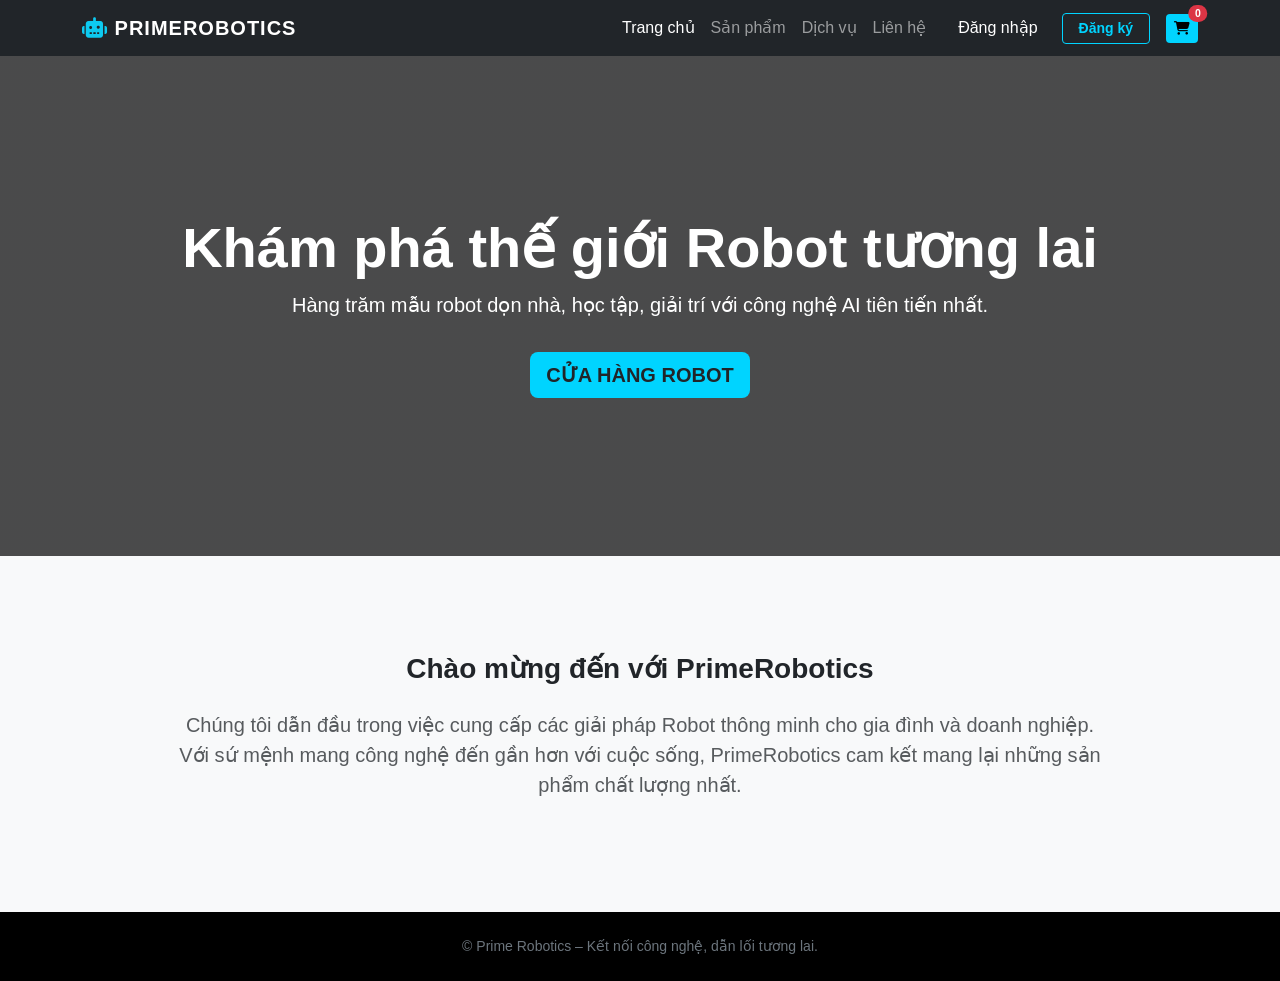
<file: index.html>
<!DOCTYPE html>
<html lang="vi">
<head>
    <meta charset="UTF-8">
    <meta name="viewport" content="width=device-width, initial-scale=1.0">
    <title>PrimeRobotics - Trang chủ</title>
    <link href="https://cdn.jsdelivr.net/npm/bootstrap@5.3.0/dist/css/bootstrap.min.css" rel="stylesheet">
    <link rel="stylesheet" href="https://cdnjs.cloudflare.com/ajax/libs/font-awesome/6.4.0/css/all.min.css">
    <link rel="stylesheet" href="style.css">
    <style>
        #display-user-name { font-weight: bold; color: #00d4ff; text-transform: uppercase; transition: color 0.3s ease; }
        .dropdown > .btn-outline-info:hover #display-user-name { color: #000 !important; }
        .dropdown-menu { border-radius: 12px; overflow: hidden; border: none; box-shadow: 0 10px 30px rgba(0,0,0,0.2) !important; margin-top: 10px !important; }
    </style>
</head>
<body>

<!-- Navbar -->
<nav class="navbar navbar-expand-lg navbar-dark bg-dark sticky-top">
    <div class="container">
        <a class="navbar-brand fw-bold text-uppercase" href="index.html">
            <i class="fa-solid fa-robot text-info"></i> PrimeRobotics
        </a>
        <button class="navbar-toggler" type="button" data-bs-toggle="collapse" data-bs-target="#navbarNav">
            <span class="navbar-toggler-icon"></span>
        </button>

        <div class="collapse navbar-collapse" id="navbarNav">
            <ul class="navbar-nav ms-auto">
                <li class="nav-item"><a class="nav-link active" href="index.html">Trang chủ</a></li>
                <li class="nav-item"><a class="nav-link" href="products.html">Sản phẩm</a></li>
                <li class="nav-item"><a class="nav-link" href="services.html">Dịch vụ</a></li>
                <li class="nav-item"><a class="nav-link" href="contact.html">Liên hệ</a></li>
            </ul>

            <div class="ms-lg-3 d-flex align-items-center mt-3 mt-lg-0">
                <div id="guest-zone" class="d-flex align-items-center">
                    <a href="login/index.html" class="nav-link text-white me-3 px-2">Đăng nhập</a>
                    <a href="register/index.html" class="btn btn-outline-info btn-sm me-3 fw-bold px-3">Đăng ký</a>
                </div>

                <div id="user-zone" class="d-none align-items-center me-3">
                    <div class="dropdown">
                        <button class="btn btn-outline-info dropdown-toggle btn-sm fw-bold px-3 d-flex align-items-center" type="button" data-bs-toggle="dropdown">
                            <i class="fa-solid fa-user-astronaut me-2"></i> 
                            <span id="display-user-name">Tài khoản</span>
                        </button>
                        <ul class="dropdown-menu dropdown-menu-end shadow border-0">
                            <li><a class="dropdown-item" href="profile/user.html"><i class="fa-solid fa-id-card me-2"></i>Hồ sơ cá nhân</a></li>
                            <li id="admin-link" class="d-none"><a class="dropdown-item" href="profile/admin.html"><i class="fa-solid fa-user-shield me-2"></i>Trang Quản Trị</a></li>
                            <li><hr class="dropdown-divider"></li>
                            <li><a class="dropdown-item text-danger" href="javascript:void(0)" onclick="logout()"><i class="fa-solid fa-power-off me-2"></i>Đăng xuất</a></li>
                        </ul>
                    </div>
                </div>

                <button class="btn btn-info position-relative btn-sm" type="button" data-bs-toggle="offcanvas" data-bs-target="#offcanvasCart">
                    <i class="fa-solid fa-cart-shopping"></i>
                    <span id="cart-count-badge" class="position-absolute top-0 start-100 translate-middle badge rounded-pill bg-danger">0</span>
                </button>
            </div>
        </div>
    </div>
</nav>

<!-- Hero Section -->
<header class="hero-section text-center text-white d-flex align-items-center justify-content-center">
    <div class="container">
        <h1 class="display-4 fw-bold">Khám phá thế giới Robot tương lai</h1>
        <p class="lead">Hàng trăm mẫu robot dọn nhà, học tập, giải trí với công nghệ AI tiên tiến nhất.</p>
        <a href="products.html" class="btn btn-info btn-lg mt-3 fw-bold text-dark">CỬA HÀNG ROBOT</a>
    </div>
</header>

<!-- Intro Section -->
<section class="container my-5 py-5">
    <div class="row justify-content-center">
        <div class="col-md-10 text-center">
            <h3 class="fw-bold mb-4">Chào mừng đến với PrimeRobotics</h3>
            <p class="text-muted fs-5">Chúng tôi dẫn đầu trong việc cung cấp các giải pháp Robot thông minh cho gia đình và doanh nghiệp. Với sứ mệnh mang công nghệ đến gần hơn với cuộc sống, PrimeRobotics cam kết mang lại những sản phẩm chất lượng nhất.</p>
        </div>
    </div>
</section>

<footer class="bg-black text-white py-4 mt-5">
    <div class="container text-center text-secondary small">&copy; Prime Robotics – Kết nối công nghệ, dẫn lối tương lai.</div>
</footer>

<!-- OFFCANVAS: GIỎ HÀNG -->
<div class="offcanvas offcanvas-end" tabindex="-1" id="offcanvasCart">
    <div class="offcanvas-header border-bottom">
        <h5 class="offcanvas-title fw-bold">GIỎ HÀNG</h5>
        <button type="button" class="btn-close" data-bs-dismiss="offcanvas"></button>
    </div>
    <div class="offcanvas-body d-flex flex-column">
        <div id="cart-items-list"></div>
        <div class="mt-auto border-top pt-3">
            <div class="d-flex justify-content-between fw-bold mb-3">
                <span>TỔNG TIỀN:</span>
                <span id="cart-total-price" class="text-danger">0đ</span>
            </div>
            <button class="btn btn-dark w-100 rounded-pill fw-bold">THANH TOÁN</button>
        </div>
    </div>
</div>

<script src="https://cdn.jsdelivr.net/npm/bootstrap@5.3.0/dist/js/bootstrap.bundle.min.js"></script>
<script src="script-shared.js"></script>
</body>
</html>
</file>
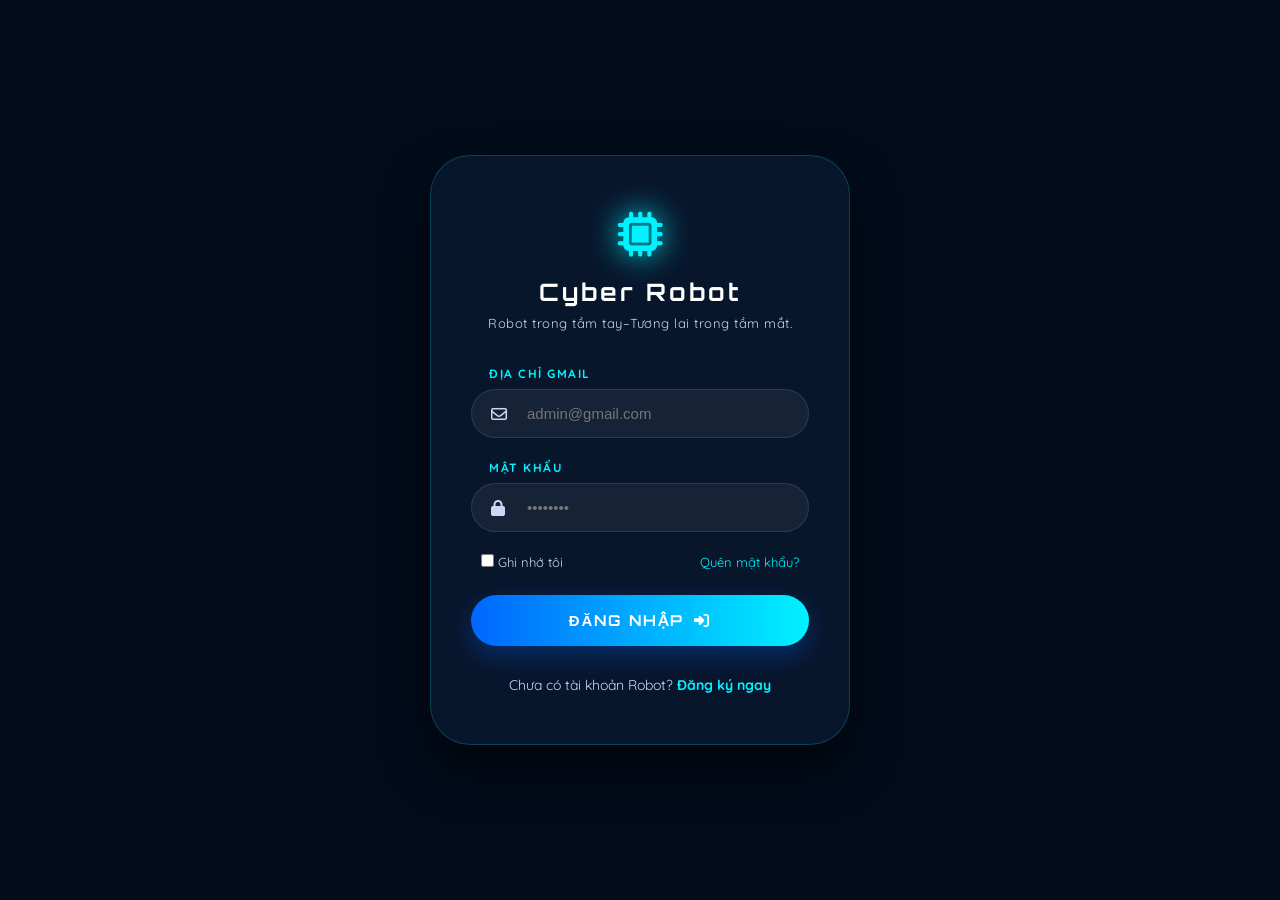
<file: login/index.html>
<!DOCTYPE html>
<html lang="vi">
<head>
  <meta charset="UTF-8">
  <meta name="viewport" content="width=device-width, initial-scale=1.0">
  <title>CyberCore - Đăng nhập Hệ thống</title>
  <!-- Google Fonts -->
  <link href="https://fonts.googleapis.com/css2?family=Quicksand:wght@400;600;700&family=Orbitron:wght@600&display=swap" rel="stylesheet">
  <!-- Font Awesome -->
  <link rel="stylesheet" href="https://cdnjs.cloudflare.com/ajax/libs/font-awesome/6.4.0/css/all.min.css">
  <link rel="stylesheet" href="style.css">
</head>
<body>

<div class="bg-container">
  <div class="robot-bg"></div>
  <div class="overlay-grid"></div>
</div>

<div class="login-container">
  <div class="glass-card">
    <div class="header">
      <div class="robot-icon">
        <i class="fa-solid fa-microchip"></i>
      </div>
      <h2>Cyber Robot</h2>
      <p>Robot trong tầm tay–Tương lai trong tầm mắt.</p>
    </div>

    <form id="loginForm">
      <!-- Gmail -->
      <div class="form-group">
        <label>Địa chỉ Gmail</label>
        <div class="input-wrapper">
          <i class="fa-regular fa-envelope"></i>
          <input type="email" id="email" placeholder="admin@gmail.com" required>
        </div>
      </div>

      <!-- Mật khẩu -->
      <div class="form-group">
        <label>Mật khẩu</label>
        <div class="input-wrapper">
          <i class="fa-solid fa-lock"></i>
          <input type="password" id="password" placeholder="••••••••" required>
        </div>
      </div>

      <div class="options">
        <label><input type="checkbox"> Ghi nhớ tôi</label>
        <a href="#">Quên mật khẩu?</a>
      </div>

      <button type="submit" class="btn-login">
        ĐĂNG NHẬP <i class="fa-solid fa-right-to-bracket"></i>
      </button>
    </form>

    <div class="footer-links">
      <p>Chưa có tài khoản Robot? <a href="../register/index.html">Đăng ký ngay</a></p>
    </div>
  </div>
</div>

<script>
    const loginForm = document.getElementById('loginForm');

    loginForm.addEventListener('submit', function(e) {
        e.preventDefault();

        const email = document.getElementById('email').value;
        const password = document.getElementById('password').value;

        // Tài khoản mặc định của bạn
        const correctEmail = "thientu25102011@gmail.com";
        const correctPassword = "thientu2510";

        // Kiểm tra từ LocalStorage (người dùng đã đăng ký) hoặc tài khoản admin mặc định
        let userList = JSON.parse(localStorage.getItem('robotUsers')) || [];
        const registeredUser = userList.find(user => user.email === email && user.password === password);

        if ((email === correctEmail && password === correctPassword) || registeredUser) {
            localStorage.setItem('currentUser', registeredUser ? registeredUser.username : "Admin");
            alert("Kết nối thành công! Đang vào hệ thống...");
            window.location.href = "../index.html";
        } else {
            alert("Thông tin không chính xác. Vui lòng thử lại!");
        }
    });


// ... bên trong logic đăng nhập thành công ...
if (foundUser) {
    localStorage.setItem('currentUser', foundUser.username); // Lưu tên người đăng ký
    alert("Đăng nhập thành công!");
    window.location.href = "../index.html";
} else if (email === correctEmail && password === correctPassword) {
    localStorage.setItem('currentUser', "Admin"); // Lưu tên là Admin
    alert("Đăng nhập thành công!");
    window.location.href = "../index.html";
}
</script>


</body>
</html>
</file>
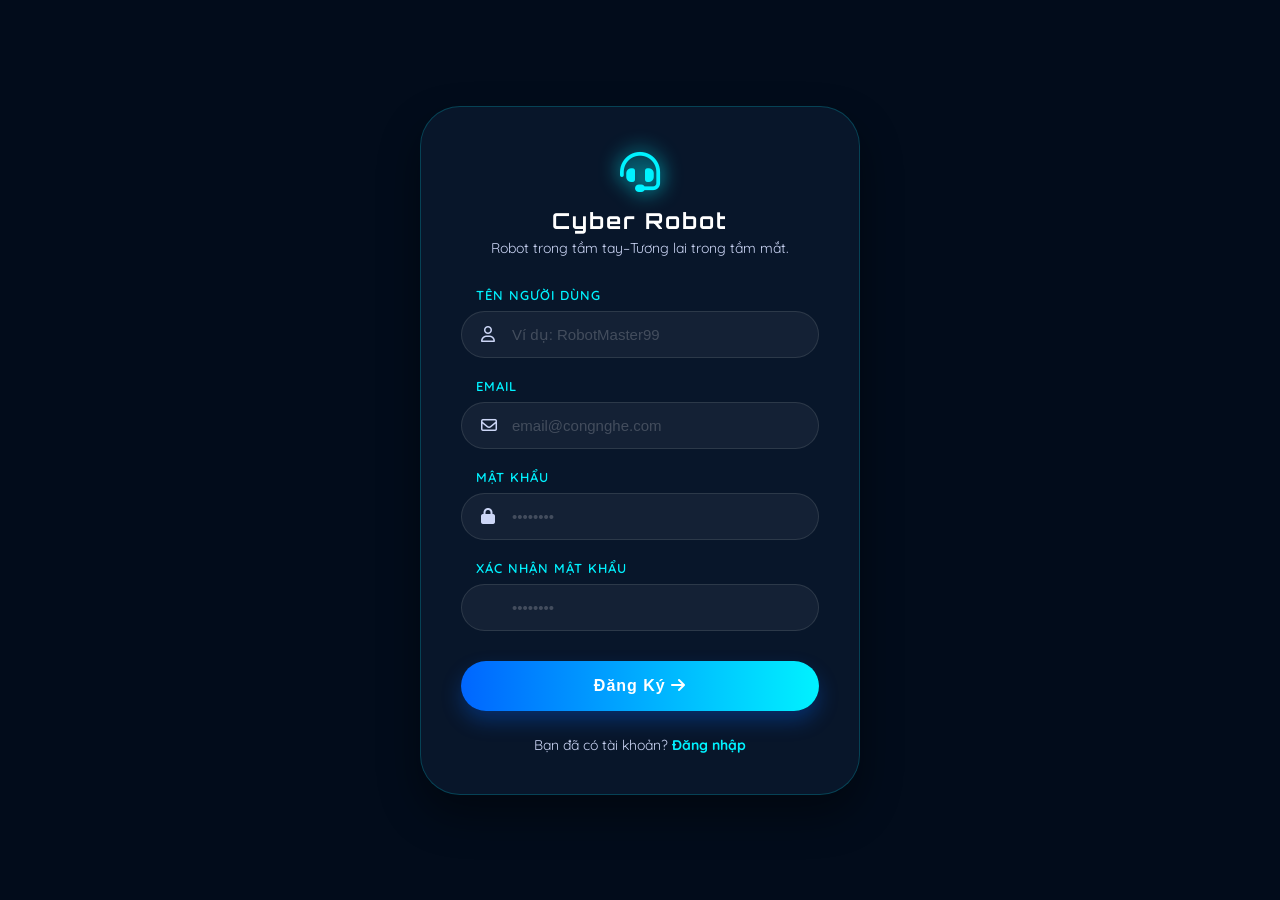
<file: register/index.html>
<!DOCTYPE html>
<html lang="vi">
<head>
  <meta charset="UTF-8">
  <meta name="viewport" content="width=device-width, initial-scale=1.0">
  <title>CyberCore - Đăng ký thành viên</title>
  <!-- Google Fonts -->
  <link href="https://fonts.googleapis.com/css2?family=Quicksand:wght@400;600;700&family=Orbitron:wght@600&display=swap" rel="stylesheet">
  <!-- Font Awesome -->
  <link rel="stylesheet" href="https://cdnjs.cloudflare.com/ajax/libs/font-awesome/6.4.0/css/all.min.css">
  <link rel="stylesheet" href="style.css">
</head>
<body>

<div class="bg-container">
  <div class="robot-bg"></div>
  <div class="overlay-grid"></div>
</div>

<div class="register-container">
  <div class="glass-card">
    <div class="header">
      <div class="robot-icon">
        <i class="fa-solid fa-headset"></i>
      </div>
      <h2>Cyber Robot</h2>
      <p>Robot trong tầm tay–Tương lai trong tầm mắt.</p>
    </div>

    <form id="registerForm">
      <!-- Tên người dùng -->
      <div class="form-group">
        <label>Tên người dùng</label>
        <div class="input-wrapper">
          <i class="fa-regular fa-user"></i>
          <input type="text" id="regUser" placeholder="Ví dụ: RobotMaster99" required>
        </div>
      </div>

      <!-- Email -->
      <div class="form-group">
        <label>Email</label>
        <div class="input-wrapper">
          <i class="fa-regular fa-envelope"></i>
          <input type="email" id="regEmail" placeholder="email@congnghe.com" required>
        </div>
      </div>

      <!-- Mật khẩu -->
      <div class="form-group">
        <label>Mật khẩu</label>
        <div class="input-wrapper">
          <i class="fa-solid fa-lock"></i>
          <input type="password" id="regPass" placeholder="••••••••" required>
        </div>
      </div>

      <!-- Nhập lại mật khẩu -->
      <div class="form-group">
        <label>Xác nhận mật khẩu</label>
        <div class="input-wrapper">
          <i class="fa-solid fa-shield-check"></i>
          <input type="password" id="regConfirm" placeholder="••••••••" required>
        </div>
      </div>

      <button type="submit" class="btn-register">
        Đăng Ký <i class="fa-solid fa-arrow-right"></i>
      </button>
    </form>

    <div class="footer-links">
      <p>Bạn đã có tài khoản? <a href="../login/index.html">Đăng nhập</a></p>
    </div>
  </div>
</div>

<script>
  // Logic đăng ký của bạn được giữ nguyên
  const registerForm = document.getElementById('registerForm');
  registerForm.addEventListener('submit', function(e) {
    e.preventDefault();
    const username = document.getElementById('regUser').value;
    const email = document.getElementById('regEmail').value;
    const password = document.getElementById('regPass').value;
    const confirmPass = document.getElementById('regConfirm').value;

    if (password !== confirmPass) {
      alert("Mật khẩu không khớp, vui lòng kiểm tra lại!");
      return;
    }

    let userList = JSON.parse(localStorage.getItem('robotUsers')) || [];
    if (userList.find(user => user.email === email)) {
      alert("Email này đã được sử dụng!");
      return;
    }

    userList.push({ username, email, password });
    localStorage.setItem('robotUsers', JSON.stringify(userList));
    localStorage.setItem('currentUser', username);

    alert("Chào mừng " + username + "! Đăng ký thành công.");
    window.location.href = "../index.html";
  });
</script>
<script>
  const registerForm = document.getElementById('registerForm');

  registerForm.addEventListener('submit', function(e) {
    e.preventDefault();

    const username = document.getElementById('regUser').value;
    const email = document.getElementById('regEmail').value;
    const password = document.getElementById('regPass').value;
    const confirmPass = document.getElementById('regConfirm').value;

    if (password !== confirmPass) {
      alert("Mật khẩu nhập lại không khớp!");
      return;
    }

    // LẤY DANH SÁCH TỪ LOCALSTORAGE
    let userList = JSON.parse(localStorage.getItem('robotUsers')) || [];

    const isExisted = userList.find(user => user.email === email);
    if (isExisted) {
      alert("Email này đã được đăng kí bởi người khác!");
      return;
    }

    const newUser = {
      username: username,
      email: email,
      password: password
    };
    userList.push(newUser);

    // LƯU VÀO LOCALSTORAGE
    localStorage.setItem('robotUsers', JSON.stringify(userList));

    alert("Đăng kí thành công! Mời bạn đăng nhập.");
    
    // CHUYỂN HƯỚNG SANG TRANG ĐĂNG NHẬP
    window.location.href = "../login/index.html"; 
  });
</script>

</body>
</html>
</file>
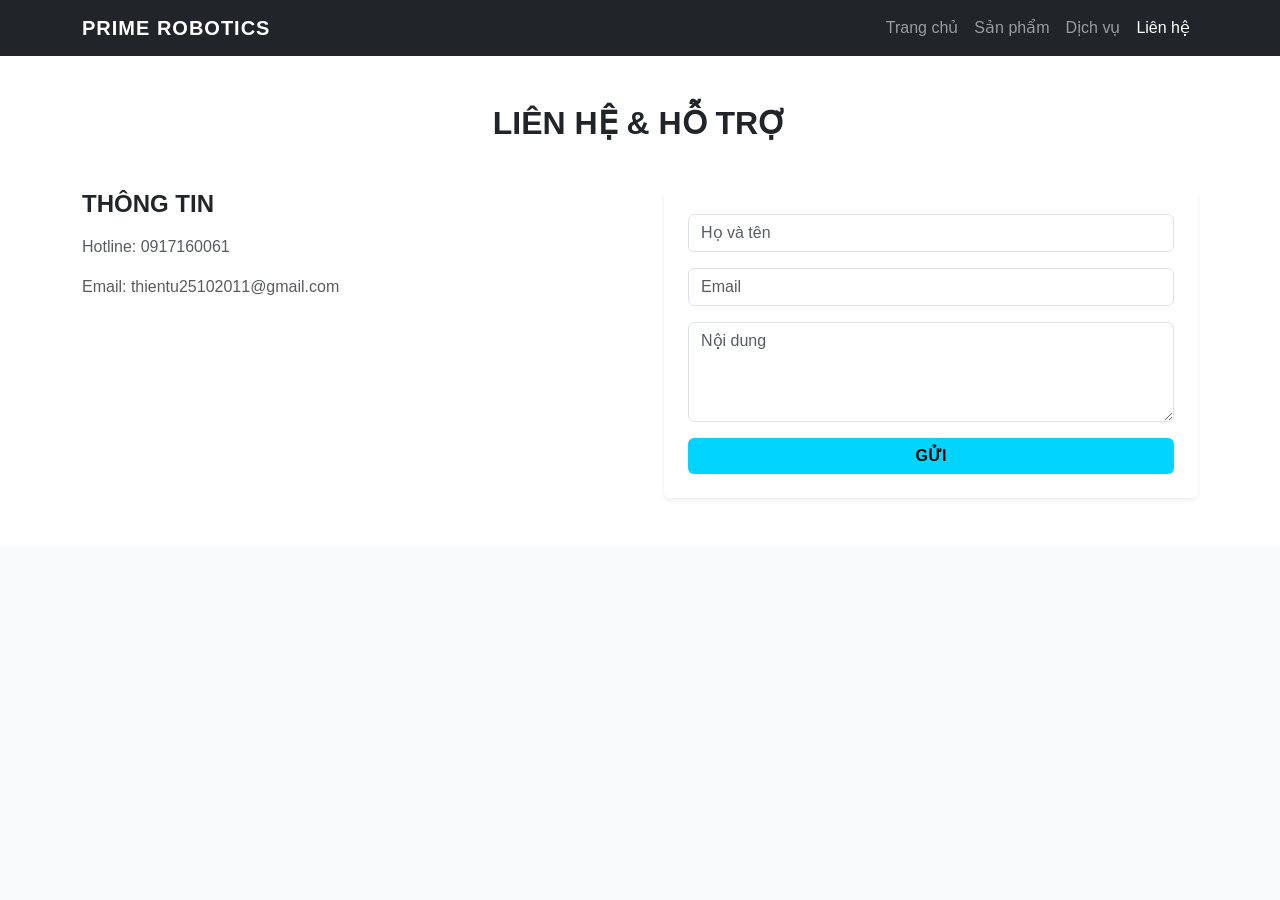
<file: contact.html>
<!DOCTYPE html>
<html lang="vi">
<head>
    <meta charset="UTF-8">
    <meta name="viewport" content="width=device-width, initial-scale=1.0">
    <title>Liên hệ - PrimeRobotics</title>
    <link href="https://cdn.jsdelivr.net/npm/bootstrap@5.3.0/dist/css/bootstrap.min.css" rel="stylesheet">
    <link rel="stylesheet" href="https://cdnjs.cloudflare.com/ajax/libs/font-awesome/6.4.0/css/all.min.css">
    <link rel="stylesheet" href="style.css">
</head>
<body>

<nav class="navbar navbar-expand-lg navbar-dark bg-dark sticky-top">
    <div class="container">
        <a class="navbar-brand fw-bold text-uppercase" href="index.html">PRIME ROBOTICS</a>
        <div class="collapse navbar-collapse" id="navbarNav">
            <ul class="navbar-nav ms-auto">
                <li class="nav-item"><a class="nav-link" href="index.html">Trang chủ</a></li>
                <li class="nav-item"><a class="nav-link" href="products.html">Sản phẩm</a></li>
                <li class="nav-item"><a class="nav-link" href="services.html">Dịch vụ</a></li>
                <li class="nav-item"><a class="nav-link active" href="contact.html">Liên hệ</a></li>
            </ul>
        </div>
    </div>
</nav>

<section class="py-5 bg-white">
    <div class="container">
        <div class="text-center mb-5">
            <h2 class="fw-bold text-uppercase">Liên hệ & Hỗ trợ</h2>
        </div>
        <div class="row g-5">
            <div class="col-lg-6">
                <h4 class="fw-bold mb-3">THÔNG TIN</h4>
                <p class="text-muted">Hotline: 0917160061</p>
                <p class="text-muted">Email: thientu25102011@gmail.com</p>
            </div>
            <div class="col-lg-6">
                <div class="card shadow-sm border-0 p-4">
                    <form onsubmit="event.preventDefault(); alert('Cảm ơn bạn đã gửi liên hệ!');">
                        <input type="text" class="form-control mb-3" placeholder="Họ và tên" required>
                        <input type="email" class="form-control mb-3" placeholder="Email" required>
                        <textarea class="form-control mb-3" placeholder="Nội dung" style="height: 100px"></textarea>
                        <button type="submit" class="btn btn-info w-100 fw-bold">GỬI</button>
                    </form>
                </div>
            </div>
        </div>
    </div>
</section>

<script src="script-shared.js"></script>
</body>
</html>
</file>
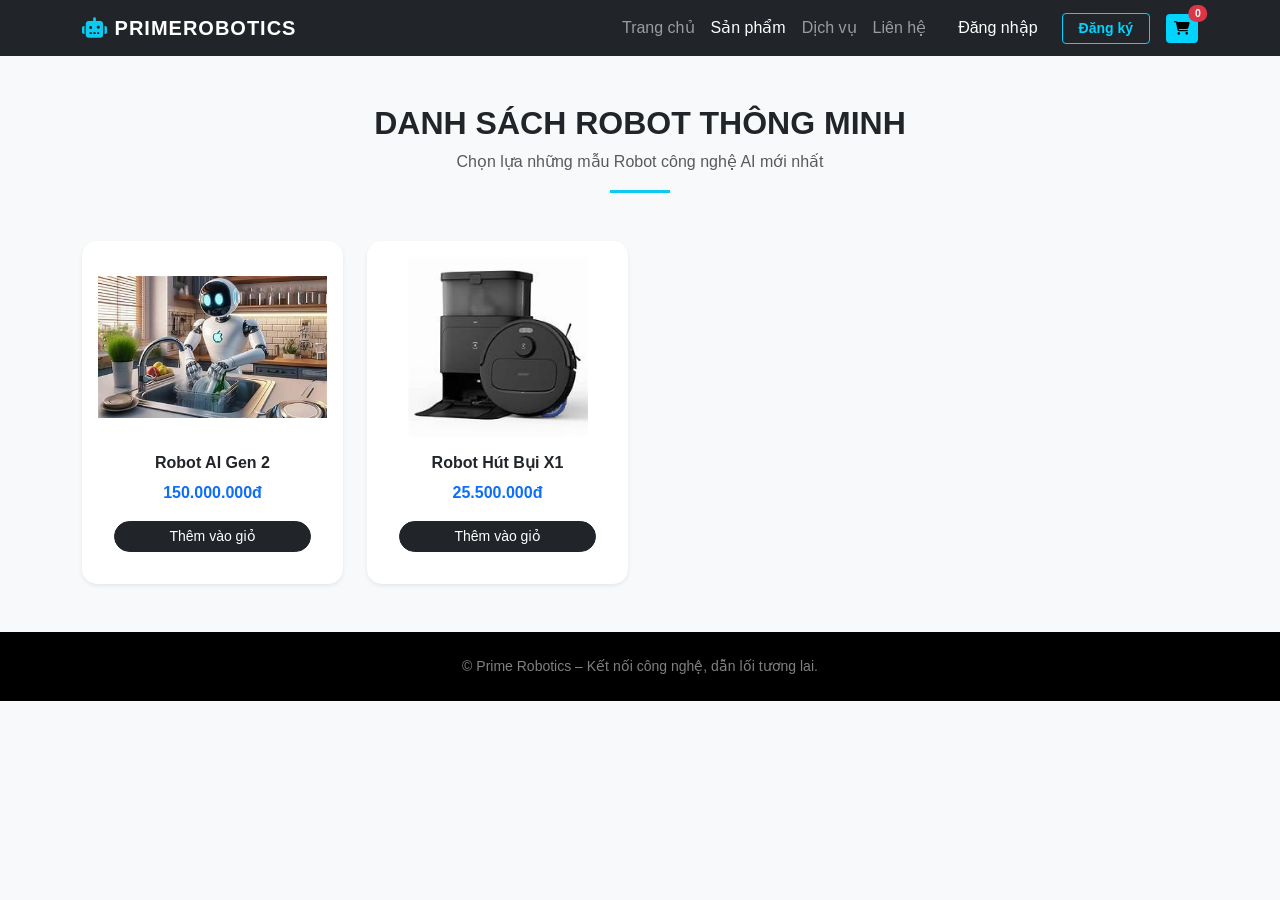
<file: products.html>
<!DOCTYPE html>
<html lang="vi">
<head>
    <meta charset="UTF-8">
    <meta name="viewport" content="width=device-width, initial-scale=1.0">
    <title>Sản phẩm - PrimeRobotics</title>
    <!-- Bootstrap 5 CSS -->
    <link href="https://cdn.jsdelivr.net/npm/bootstrap@5.3.0/dist/css/bootstrap.min.css" rel="stylesheet">
    <!-- Font Awesome (Icon) -->
    <link rel="stylesheet" href="https://cdnjs.cloudflare.com/ajax/libs/font-awesome/6.4.0/css/all.min.css">
    <!-- Custom CSS -->
    <link rel="stylesheet" href="style.css">
    <style>
        /* --- GIỮ NGUYÊN CSS TỪ TRANG CHỦ ĐỂ ĐỒNG BỘ GIAO DIỆN --- */
        #display-user-name {
            font-weight: bold;
            color: #00d4ff;
            text-transform: uppercase;
            transition: color 0.3s ease;
        }

        .dropdown > .btn-outline-info:hover #display-user-name {
            color: #000 !important; 
        }

        .dropdown-menu {
            border-radius: 12px;
            overflow: hidden;
            border: none;
            box-shadow: 0 10px 30px rgba(0,0,0,0.2) !important;
            margin-top: 10px !important;
        }
        .dropdown-item {
            padding: 10px 20px;
            transition: all 0.3s;
            font-weight: 500;
        }
        .dropdown-item:hover {
            background-color: #f8f9fa;
            color: #00d4ff;
        }
    </style>
</head>
<body class="bg-light">

<!-- Navbar (Menu) - Đồng bộ 100% với Trang Chủ -->
<nav class="navbar navbar-expand-lg navbar-dark bg-dark sticky-top">
    <div class="container">
        <a class="navbar-brand fw-bold text-uppercase" href="index.html">
            <i class="fa-solid fa-robot text-info"></i> PrimeRobotics
        </a>
        
        <button class="navbar-toggler" type="button" data-bs-toggle="collapse" data-bs-target="#navbarNav">
            <span class="navbar-toggler-icon"></span>
        </button>

        <div class="collapse navbar-collapse" id="navbarNav">
            <ul class="navbar-nav ms-auto">
                <li class="nav-item"><a class="nav-link" href="index.html">Trang chủ</a></li>
                <li class="nav-item"><a class="nav-link active" href="products.html">Sản phẩm</a></li>
                <li class="nav-item"><a class="nav-link" href="services.html">Dịch vụ</a></li>
                <li class="nav-item"><a class="nav-link" href="contact.html">Liên hệ</a></li>
            </ul>

            <div class="ms-lg-3 d-flex align-items-center mt-3 mt-lg-0">
                
                <!-- VÙNG 1: HIỂN THỊ KHI CHƯA ĐĂNG NHẬP -->
                <div id="guest-zone" class="d-flex align-items-center">
                    <a href="login/index.html" class="nav-link text-white me-3 px-2">Đăng nhập</a>
                    <a href="register/index.html" class="btn btn-outline-info btn-sm me-3 fw-bold px-3">Đăng ký</a>
                </div>

                <!-- VÙNG 2: HIỂN THỊ KHI ĐÃ ĐĂNG NHẬP -->
                <div id="user-zone" class="d-none align-items-center me-3">
                    <div class="dropdown">
                        <button class="btn btn-outline-info dropdown-toggle btn-sm fw-bold px-3 d-flex align-items-center" type="button" data-bs-toggle="dropdown">
                            <i class="fa-solid fa-user-astronaut me-2"></i> 
                            <span id="display-user-name">Tài khoản</span>
                        </button>
                        <ul class="dropdown-menu dropdown-menu-end shadow border-0">
                            <li><a class="dropdown-item" href="profile/user.html"><i class="fa-solid fa-id-card me-2"></i>Hồ sơ cá nhân</a></li>
                            <li><a class="dropdown-item" href="#"><i class="fa-solid fa-box-open me-2"></i>Đơn hàng</a></li>
                            
                            <!-- Hiện nếu là admin -->
                            <li id="admin-link" class="d-none"><a class="dropdown-item" href="profile/admin.html"><i class="fa-solid fa-user-shield me-2"></i>Trang Quản Trị</a></li>
                            
                            <li><hr class="dropdown-divider"></li>
                            <li><a class="dropdown-item text-danger" href="javascript:void(0)" onclick="logout()">
                                <i class="fa-solid fa-power-off me-2"></i>Đăng xuất
                            </a></li>
                        </ul>
                    </div>
                </div>

                <!-- Nút Giỏ hàng -->
                <button class="btn btn-info position-relative btn-sm" type="button" data-bs-toggle="offcanvas" data-bs-target="#offcanvasCart">
                    <i class="fa-solid fa-cart-shopping"></i>
                    <span id="cart-count-badge" class="position-absolute top-0 start-100 translate-middle badge rounded-pill bg-danger">0</span>
                </button>
            </div>
        </div>
    </div>
</nav>

<!-- Nội dung Sản phẩm -->
<section class="py-5">
    <div class="container">
        <div class="text-center mb-5">
            <h2 class="fw-bold text-uppercase">Danh sách Robot thông minh</h2>
            <p class="text-muted">Chọn lựa những mẫu Robot công nghệ AI mới nhất</p>
            <div class="d-flex justify-content-center">
                <div style="width: 60px; height: 3px; background-color: #0dcaf0;"></div>
            </div>
        </div>

        <div class="row g-4">
            <!-- Robot 1 -->
            <div class="col-md-4 col-lg-3">
                <div class="card h-100 border-0 shadow-sm text-center p-3 product-card">
                    <img src="./z7325101041384_4bfa4537d4a87a237099cbc2e455a3bf.jpg" class="card-img-top mx-auto" style="height: 180px; object-fit: contain;">
                    <div class="card-body">
                        <h6 class="fw-bold">Robot AI Gen 2</h6>
                        <p class="text-primary fw-bold">150.000.000đ</p>
                        <button class="btn btn-dark btn-sm w-100 rounded-pill" onclick="addToCart('Robot AI Gen 2', 150000000, './z7325101041384_4bfa4537d4a87a237099cbc2e455a3bf.jpg')">Thêm vào giỏ</button>
                    </div>
                </div>
            </div>
            <!-- Robot 2 -->
            <div class="col-md-4 col-lg-3">
                <div class="card h-100 border-0 shadow-sm text-center p-3 product-card">
                    <img src="./z7325109396184_2dcbcc9e6fc8aeb3864ab29d965bfc41.jpg" class="card-img-top mx-auto" style="height: 180px; object-fit: contain;">
                    <div class="card-body">
                        <h6 class="fw-bold">Robot Hút Bụi X1</h6>
                        <p class="text-primary fw-bold">25.500.000đ</p>
                        <button class="btn btn-dark btn-sm w-100 rounded-pill" onclick="addToCart('Robot Hút Bụi X1', 25500000, './z7325109396184_2dcbcc9e6fc8aeb3864ab29d965bfc41.jpg')">Thêm vào giỏ</button>
                    </div>
                </div>
            </div>
        </div>
    </div>
</section>

<!-- Footer -->
<footer class="bg-black text-white py-4 mt-auto">
    <div class="container text-center">
        <div class="small text-white-50">&copy; Prime Robotics – Kết nối công nghệ, dẫn lối tương lai.</div>
    </div>
</footer>

<!-- OFFCANVAS: GIỎ HÀNG -->
<div class="offcanvas offcanvas-end" tabindex="-1" id="offcanvasCart">
    <div class="offcanvas-header border-bottom">
        <h5 class="offcanvas-title fw-bold">GIỎ HÀNG</h5>
        <button type="button" class="btn-close" data-bs-dismiss="offcanvas"></button>
    </div>
    <div class="offcanvas-body">
        <div id="cart-items-list">
            <p class="text-muted text-center mt-5">Giỏ hàng trống</p>
        </div>
        <div class="mt-auto border-top pt-3">
            <div class="d-flex justify-content-between fw-bold mb-3">
                <span>TỔNG TIỀN:</span>
                <span id="cart-total-price" class="text-danger">0đ</span>
            </div>
            <button class="btn btn-dark w-100 rounded-pill fw-bold">THANH TOÁN</button>
        </div>
    </div>
</div>

<!-- Bootstrap JS -->
<script src="https://cdn.jsdelivr.net/npm/bootstrap@5.3.0/dist/js/bootstrap.bundle.min.js"></script>
<!-- Script dùng chung cho logic đăng nhập/giỏ hàng -->
<script src="script-shared.js"></script>

</body>
</html>
</file>
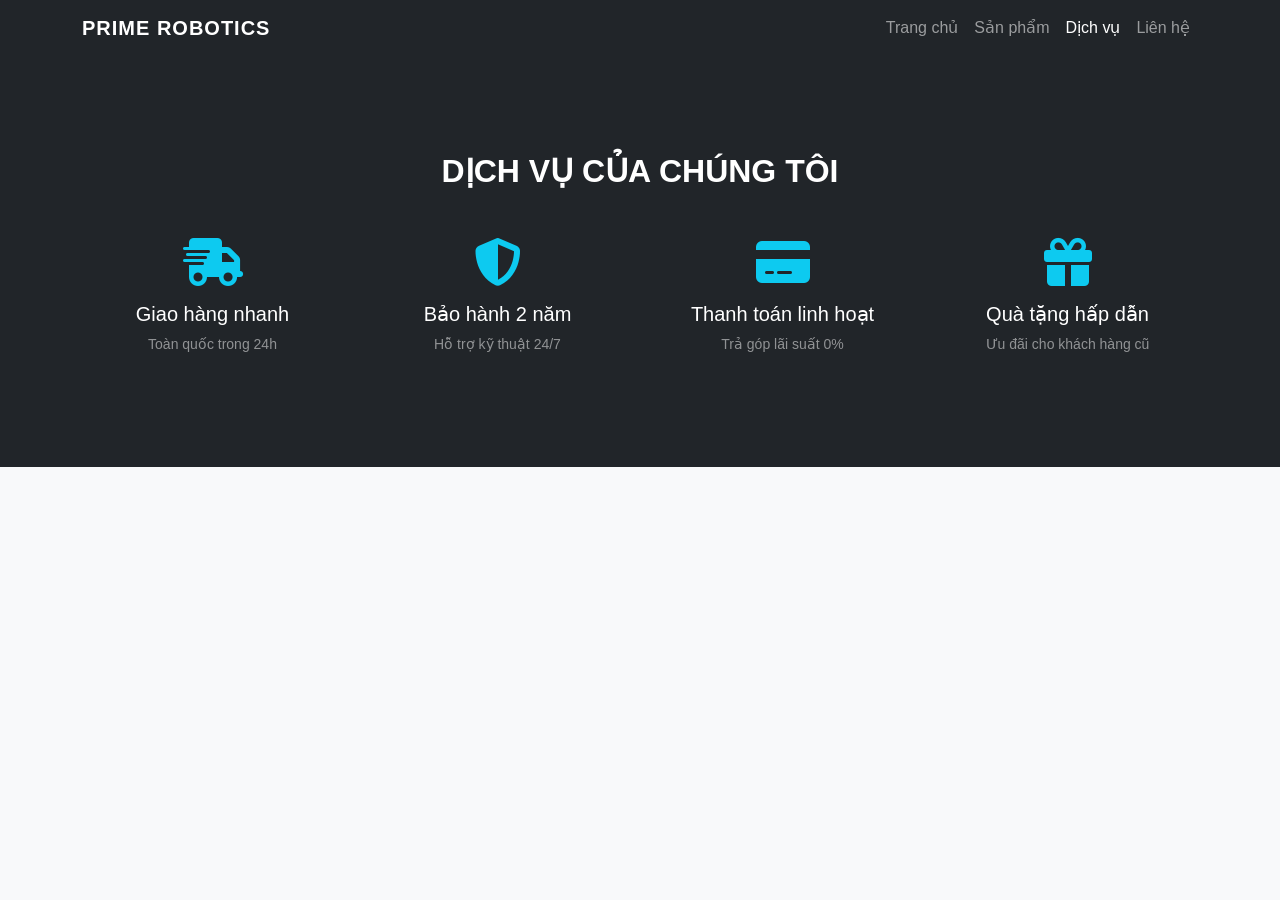
<file: services.html>
<!DOCTYPE html>
<html lang="vi">
<head>
    <meta charset="UTF-8">
    <meta name="viewport" content="width=device-width, initial-scale=1.0">
    <title>Dịch vụ - PrimeRobotics</title>
    <link href="https://cdn.jsdelivr.net/npm/bootstrap@5.3.0/dist/css/bootstrap.min.css" rel="stylesheet">
    <link rel="stylesheet" href="https://cdnjs.cloudflare.com/ajax/libs/font-awesome/6.4.0/css/all.min.css">
    <link rel="stylesheet" href="style.css">
</head>
<body>

<nav class="navbar navbar-expand-lg navbar-dark bg-dark sticky-top">
    <div class="container">
        <a class="navbar-brand fw-bold text-uppercase" href="index.html">PRIME ROBOTICS</a>
        <div class="collapse navbar-collapse" id="navbarNav">
            <ul class="navbar-nav ms-auto">
                <li class="nav-item"><a class="nav-link" href="index.html">Trang chủ</a></li>
                <li class="nav-item"><a class="nav-link" href="products.html">Sản phẩm</a></li>
                <li class="nav-item"><a class="nav-link active" href="services.html">Dịch vụ</a></li>
                <li class="nav-item"><a class="nav-link" href="contact.html">Liên hệ</a></li>
            </ul>
        </div>
    </div>
</nav>

<section class="py-5 bg-dark text-white text-center">
    <div class="container py-5">
        <h2 class="fw-bold mb-5">DỊCH VỤ CỦA CHÚNG TÔI</h2>
        <div class="row g-4">
            <div class="col-md-3">
                <i class="fa-solid fa-truck-fast fa-3x text-info mb-3"></i>
                <h5>Giao hàng nhanh</h5>
                <p class="small text-white-50">Toàn quốc trong 24h</p>
            </div>
            <div class="col-md-3">
                <i class="fa-solid fa-shield-halved fa-3x text-info mb-3"></i>
                <h5>Bảo hành 2 năm</h5>
                <p class="small text-white-50">Hỗ trợ kỹ thuật 24/7</p>
            </div>
            <div class="col-md-3">
                <i class="fa-solid fa-credit-card fa-3x text-info mb-3"></i>
                <h5>Thanh toán linh hoạt</h5>
                <p class="small text-white-50">Trả góp lãi suất 0%</p>
            </div>
            <div class="col-md-3">
                <i class="fa-solid fa-gift fa-3x text-info mb-3"></i>
                <h5>Quà tặng hấp dẫn</h5>
                <p class="small text-white-50">Ưu đãi cho khách hàng cũ</p>
            </div>
        </div>
    </div>
</section>

<script src="script-shared.js"></script>
</body>
</html>
</file>
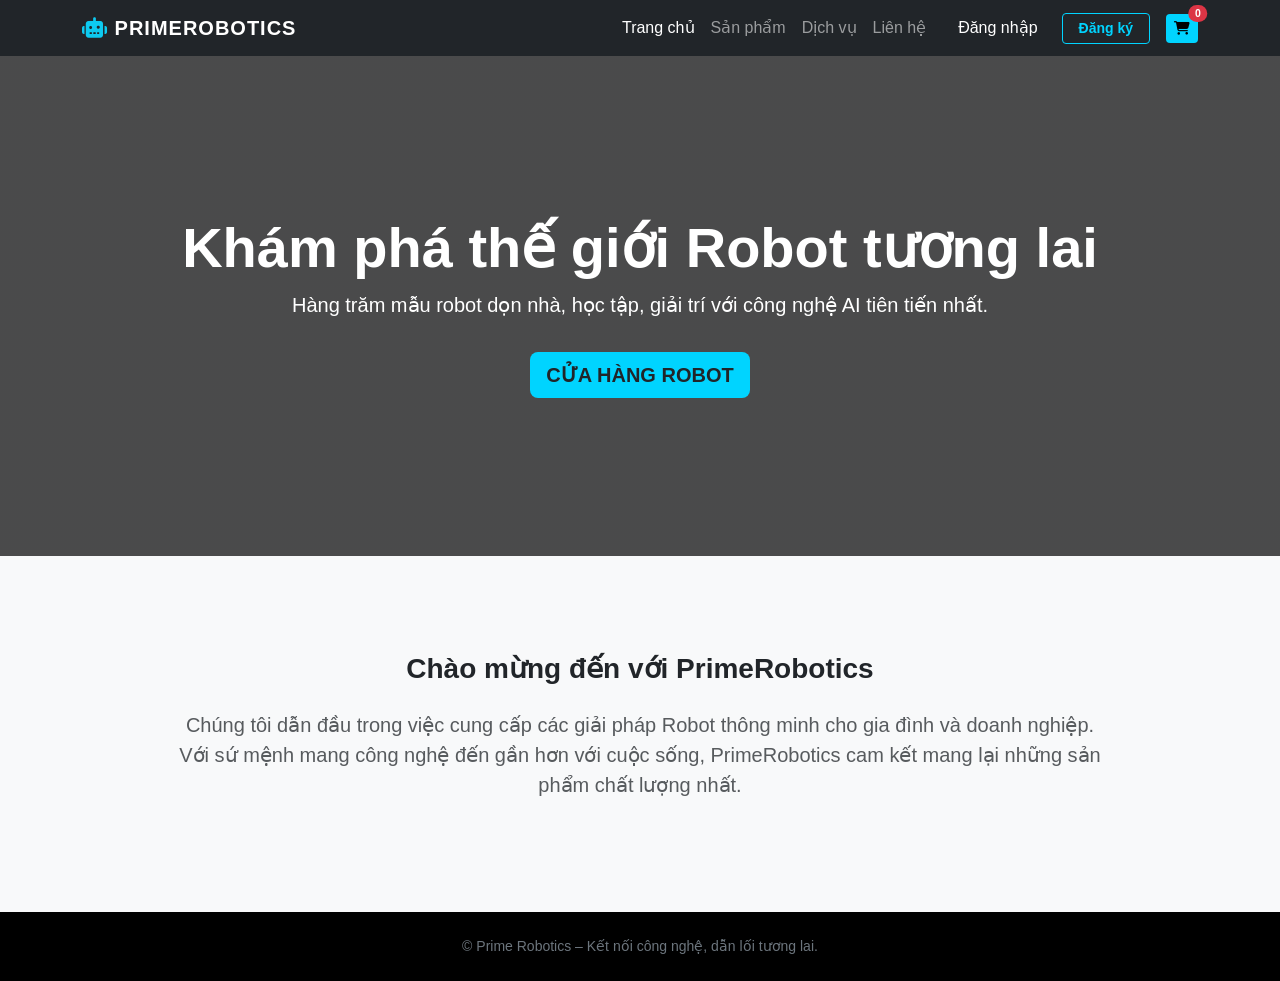
<file: profile/admin.html>
<!DOCTYPE html>
<html lang="vi">
<head>
    <meta charset="UTF-8">
    <meta name="viewport" content="width=device-width, initial-scale=1.0">
    <title>Hệ thống Quản trị - PrimeRobotics</title>
    <!-- Bootstrap 5 CSS -->
    <link href="https://cdn.jsdelivr.net/npm/bootstrap@5.3.0/dist/css/bootstrap.min.css" rel="stylesheet">
    <!-- Font Awesome -->
    <link rel="stylesheet" href="https://cdnjs.cloudflare.com/ajax/libs/font-awesome/6.4.0/css/all.min.css">
    <!-- Style chung -->
    <link rel="stylesheet" href="../style.css">
    <style>
        :root {
            --admin-bg: #03050a;
            --card-bg: rgba(10, 20, 40, 0.7);
            --cyan-neon: #00d4ff;
            --border-color: rgba(0, 212, 255, 0.3);
        }

        /* NỀN CÔNG NGHỆ VỚI LỚP LƯỚI GRID */
        body {
            background-color: var(--admin-bg);
            background-image: 
                linear-gradient(rgba(0, 212, 255, 0.05) 1px, transparent 1px),
                linear-gradient(90deg, rgba(0, 212, 255, 0.05) 1px, transparent 1px);
            background-size: 30px 30px; /* Độ rộng của lưới */
            color: #ffffff;
            font-family: 'Segoe UI', Roboto, sans-serif;
            min-height: 100vh;
            overflow-x: hidden;
        }

        /* HIỆU ỨNG KÍNH MỜ CHO CÁC BẢNG DANH SÁCH */
        .glass-panel {
            background: var(--card-bg);
            backdrop-filter: blur(15px);
            border: 1px solid var(--border-color);
            border-radius: 20px;
            box-shadow: 0 0 20px rgba(0, 212, 255, 0.1);
        }

        /* SIDEBAR HIỆN ĐẠI */
        .admin-sidebar {
            height: 100%;
            padding: 20px;
        }

        .nav-link-admin {
            color: #aaa;
            padding: 15px 20px;
            border-radius: 12px;
            margin-bottom: 8px;
            transition: 0.3s;
            display: flex;
            align-items: center;
            text-decoration: none;
        }

        .nav-link-admin:hover, .nav-link-admin.active {
            background: rgba(0, 212, 255, 0.15);
            color: var(--cyan-neon);
            text-shadow: 0 0 10px var(--cyan-neon);
        }

        /* THẺ THỐNG KÊ PHÁT SÁNG */
        .stat-card-admin {
            padding: 20px;
            border-radius: 15px;
            background: rgba(255, 255, 255, 0.05);
            border: 1px solid var(--border-color);
            position: relative;
            overflow: hidden;
        }

        .stat-card-admin::after {
            content: "";
            position: absolute;
            top: -50%;
            left: -50%;
            width: 200%;
            height: 200%;
            background: radial-gradient(circle, rgba(0, 212, 255, 0.1) 0%, transparent 70%);
        }

        /* DANH SÁCH SẢN PHẨM */
        .table-admin {
            color: #fff;
            border-collapse: separate;
            border-spacing: 0 8px;
        }

        .table-admin tbody tr {
            background: rgba(255, 255, 255, 0.05);
            transition: 0.3s;
            border-radius: 10px;
        }

        .table-admin tbody tr:hover {
            background: rgba(0, 212, 255, 0.1);
            transform: scale(1.01);
        }

        .robot-thumb {
            width: 50px;
            height: 50px;
            border-radius: 8px;
            object-fit: contain;
            background: #000;
            border: 1px solid var(--cyan-neon);
        }

        /* NÚT BẤM NEON */
        .btn-neon {
            background: transparent;
            border: 1px solid var(--cyan-neon);
            color: var(--cyan-neon);
            box-shadow: 0 0 10px rgba(0, 212, 255, 0.2);
            transition: 0.3s;
        }

        .btn-neon:hover {
            background: var(--cyan-neon);
            color: #000;
            box-shadow: 0 0 20px var(--cyan-neon);
        }

        /* MODAL */
        .modal-content {
            background: #0b0d17;
            border: 1px solid var(--cyan-neon);
            border-radius: 20px;
        }
        .form-control-admin {
            background: rgba(255,255,255,0.1);
            border: 1px solid var(--border-color);
            color: white;
        }
    </style>
</head>
<body>

    <!-- TOP NAVBAR -->
    <nav class="navbar navbar-expand-lg navbar-dark border-bottom border-secondary sticky-top" style="background: rgba(11, 13, 23, 0.9);">
        <div class="container-fluid px-4">
            <a class="navbar-brand fw-bold d-flex align-items-center" href="../index.html">
                <i class="fa-solid fa-shield-cat text-info me-2 fs-3"></i>
                <div>
                    <div style="font-size: 1rem; line-height: 1;">PRIME ROBOTICS</div>
                    <div style="font-size: 0.6rem; color: #00d4ff;">ADMIN CONTROL</div>
                </div>
            </a>
            <div class="ms-auto d-flex align-items-center">
                <span class="me-3 small d-none d-md-block">XIN CHÀO: <b id="admin-name" class="text-info">ADMIN</b></span>
                <button class="btn btn-outline-danger btn-sm rounded-pill" onclick="logoutAdmin()">
                    <i class="fa-solid fa-power-off"></i>
                </button>
            </div>
        </div>
    </nav>

    <div class="container-fluid">
        <div class="row">
            <!-- SIDEBAR -->
            <div class="col-lg-2 d-none d-lg-block border-end border-secondary p-0">
                <div class="admin-sidebar">
                    <a href="#" class="nav-link-admin active"><i class="fa-solid fa-layer-group me-2"></i> Dashboard</a>
                    <a href="#" class="nav-link-admin"><i class="fa-solid fa-robot me-2"></i> Kho Robot</a>
                    <a href="#" class="nav-link-admin"><i class="fa-solid fa-users me-2"></i> Khách hàng</a>
                    <hr class="border-secondary">
                    <a href="../index.html" class="nav-link-admin text-info"><i class="fa-solid fa-eye me-2"></i> Xem Shop</a>
                </div>
            </div>

            <!-- MAIN CONTENT -->
            <div class="col-lg-10 p-4">
                
                <!-- THỐNG KÊ -->
                <div class="row g-3 mb-4">
                    <div class="col-md-3">
                        <div class="stat-card-admin">
                            <div class="small text-white-50">DOANH THU</div>
                            <h3 class="fw-bold text-info mb-0">1.250 tỷ</h3>
                        </div>
                    </div>
                    <div class="col-md-3">
                        <div class="stat-card-admin">
                            <div class="small text-white-50">SẢN PHẨM</div>
                            <h3 id="stat-robot-count" class="fw-bold text-success mb-0">0</h3>
                        </div>
                    </div>
                    <div class="col-md-3">
                        <div class="stat-card-admin">
                            <div class="small text-white-50">ĐƠN HÀNG</div>
                            <h3 class="fw-bold text-warning mb-0">86</h3>
                        </div>
                    </div>
                    <div class="col-md-3">
                        <div class="stat-card-admin">
                            <div class="small text-white-50">HỆ THỐNG</div>
                            <h3 class="fw-bold text-primary mb-0">ỔN ĐỊNH</h3>
                        </div>
                    </div>
                </div>

                <!-- DANH SÁCH ROBOT -->
                <div class="glass-panel p-4">
                    <div class="d-flex justify-content-between align-items-center mb-4">
                        <h5 class="fw-bold mb-0 text-uppercase letter-spacing-1">
                            <i class="fa-solid fa-list-check text-info me-2"></i> Cấu hình Robot Hệ thống
                        </h5>
                        <button class="btn btn-neon btn-sm rounded-pill px-4 fw-bold" data-bs-toggle="modal" data-bs-target="#addRobotModal">
                            <i class="fa-solid fa-plus me-1"></i> THÊM ROBOT MỚI
                        </button>
                    </div>

                    <div class="table-responsive">
                        <table class="table table-admin">
                            <thead>
                                <tr>
                                    <th>Robot Model</th>
                                    <th>Loại</th>
                                    <th>Đơn giá</th>
                                    <th>Số lượng</th>
                                    <th class="text-end">Hành động</th>
                                </tr>
                            </thead>
                            <tbody id="robot-table-body">
                                <!-- JS render data here -->
                            </tbody>
                        </table>
                    </div>
                </div>

            </div>
        </div>
    </div>

    <!-- MODAL THÊM ROBOT -->
    <div class="modal fade" id="addRobotModal" tabindex="-1">
        <div class="modal-dialog modal-dialog-centered">
            <div class="modal-content">
                <div class="modal-header border-secondary">
                    <h5 class="modal-title text-info fw-bold">NHẬP DỮ LIỆU ROBOT MỚI</h5>
                    <button type="button" class="btn-close btn-close-white" data-bs-dismiss="modal"></button>
                </div>
                <div class="modal-body">
                    <form id="addRobotForm">
                        <div class="mb-3">
                            <label class="small fw-bold text-white-50">TÊN ROBOT</label>
                            <input type="text" id="newRobotName" class="form-control form-control-admin" placeholder="Tên robot..." required>
                        </div>
                        <div class="row">
                            <div class="col-6 mb-3">
                                <label class="small fw-bold text-white-50">GIÁ (VNĐ)</label>
                                <input type="number" id="newRobotPrice" class="form-control form-control-admin" required>
                            </div>
                            <div class="col-6 mb-3">
                                <label class="small fw-bold text-white-50">SỐ LƯỢNG</label>
                                <input type="number" id="newRobotStock" class="form-control form-control-admin" required>
                            </div>
                        </div>
                        <div class="mb-3">
                            <label class="small fw-bold text-white-50">LINK ẢNH</label>
                            <input type="text" id="newRobotImg" class="form-control form-control-admin" placeholder="https://...">
                        </div>
                    </form>
                </div>
                <div class="modal-footer border-secondary">
                    <button type="button" class="btn btn-outline-light btn-sm rounded-pill px-3" data-bs-dismiss="modal">HỦY</button>
                    <button type="button" class="btn btn-info btn-sm rounded-pill px-4 fw-bold" onclick="saveNewRobot()">XÁC NHẬN</button>
                </div>
            </div>
        </div>
    </div>

    <script src="https://cdn.jsdelivr.net/npm/bootstrap@5.3.0/dist/js/bootstrap.bundle.min.js"></script>
    <script>
        // QUẢN LÝ DỮ LIỆU
        let robots = JSON.parse(localStorage.getItem('adminRobotList')) || [
            { id: 1, name: "Robot AI Gen 2", price: 150000000, stock: 10, img: "../z7325101041384_4bfa4537d4a87a237099cbc2e455a3bf.jpg" },
            { id: 2, name: "Robot Hút Bụi X1", price: 25500000, stock: 20, img: "../z7325109396184_2dcbcc9e6fc8aeb3864ab29d965bfc41.jpg" }
        ];

        window.onload = function() {
            checkAuth();
            renderTable();
        };

        function checkAuth() {
            const user = localStorage.getItem('currentUser');
            if (!user || user.toLowerCase() !== "admin") {
                window.location.href = "../index.html";
            } else {
                document.getElementById('admin-name').innerText = user.toUpperCase();
            }
        }

        function renderTable() {
            const tbody = document.getElementById('robot-table-body');
            tbody.innerHTML = "";
            robots.forEach((r, index) => {
                tbody.innerHTML += `
                    <tr>
                        <td>
                            <img src="${r.img || '../z7325101041384_4bfa4537d4a87a237099cbc2e455a3bf.jpg'}" class="robot-thumb me-2">
                            <span class="fw-bold">${r.name}</span>
                        </td>
                        <td><span class="badge bg-dark text-info border border-info">Series AI</span></td>
                        <td class="text-info fw-bold">${r.price.toLocaleString()}đ</td>
                        <td>${r.stock}</td>
                        <td class="text-end">
                            <button class="btn btn-sm btn-outline-danger" onclick="deleteRobot(${index})">
                                <i class="fa-solid fa-trash-can"></i>
                            </button>
                        </td>
                    </tr>
                `;
            });
            document.getElementById('stat-robot-count').innerText = robots.length;
            localStorage.setItem('adminRobotList', JSON.stringify(robots));
        }

        function saveNewRobot() {
            const name = document.getElementById('newRobotName').value;
            const price = document.getElementById('newRobotPrice').value;
            const stock = document.getElementById('newRobotStock').value;
            const img = document.getElementById('newRobotImg').value;

            if(!name || !price || !stock) return alert("Vui lòng nhập đủ!");

            robots.push({
                id: Date.now(),
                name,
                price: parseInt(price),
                stock: parseInt(stock),
                img
            });

            renderTable();
            document.getElementById('addRobotForm').reset();
            bootstrap.Modal.getInstance(document.getElementById('addRobotModal')).hide();
        }

        function deleteRobot(index) {
            if(confirm("Xóa robot này?")) {
                robots.splice(index, 1);
                renderTable();
            }
        }

        function logoutAdmin() {
            localStorage.removeItem('currentUser');
            window.location.href = "../index.html";
        }
    </script>
</body>
</html>
</file>
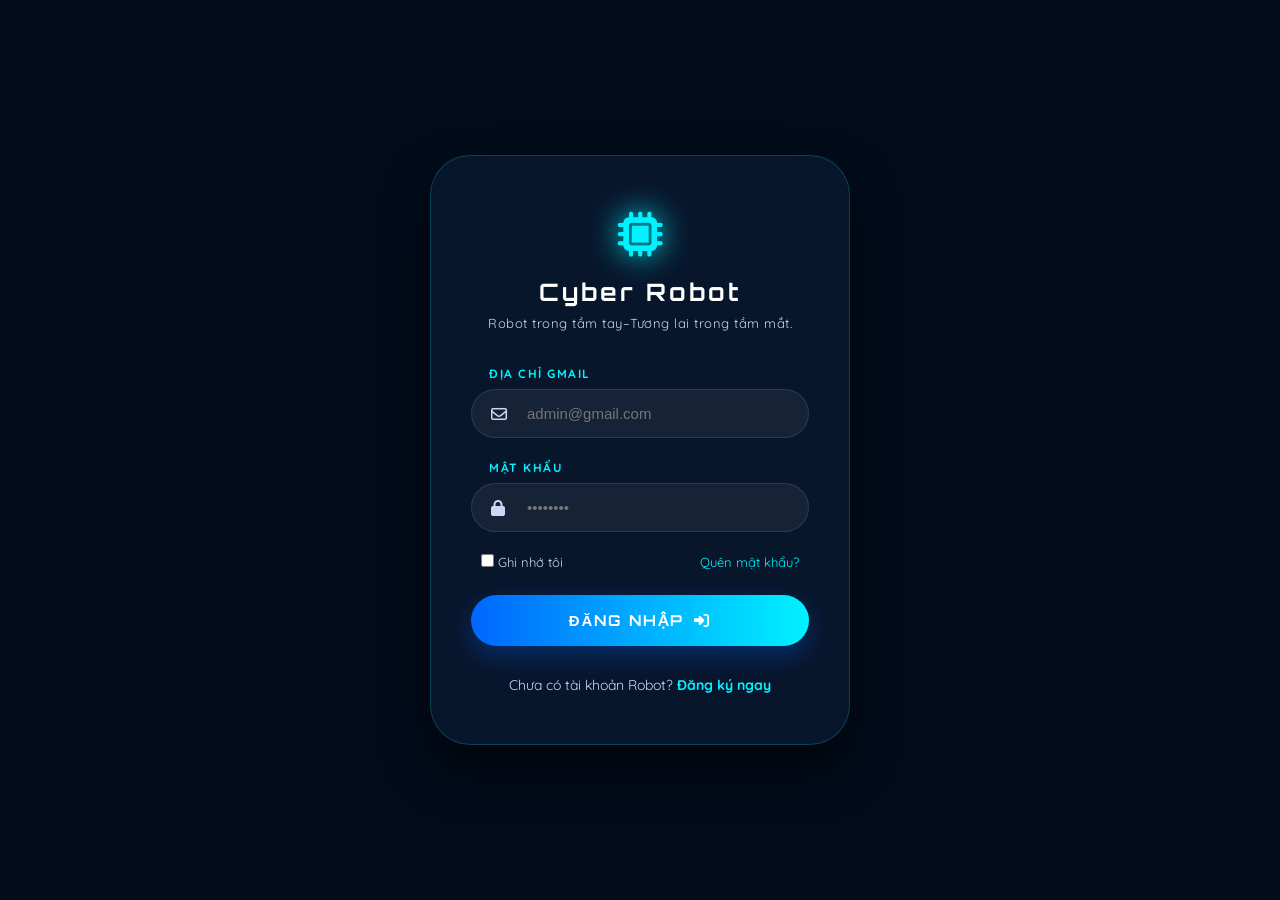
<file: profile/user.html>
<!DOCTYPE html>
<html lang="vi">
<head>
    <meta charset="UTF-8">
    <meta name="viewport" content="width=device-width, initial-scale=1.0">
    <title>Hồ sơ Robot - PrimeRobotics</title>
    <!-- Bootstrap 5 CSS -->
    <link href="https://cdn.jsdelivr.net/npm/bootstrap@5.3.0/dist/css/bootstrap.min.css" rel="stylesheet">
    <!-- Font Awesome -->
    <link rel="stylesheet" href="https://cdnjs.cloudflare.com/ajax/libs/font-awesome/6.4.0/css/all.min.css">
    <!-- CSS từ trang chủ -->
    <link rel="stylesheet" href="../style.css">
    <style>
        body {
            background: #0b0d17; /* Nền tối đậm chất công nghệ */
            color: #fff;
            min-height: 100vh;
        }

        /* Hiệu ứng kính mờ (Glassmorphism) */
        .glass-card {
            background: rgba(255, 255, 255, 0.05);
            backdrop-filter: blur(10px);
            border: 1px solid rgba(0, 212, 255, 0.2);
            border-radius: 20px;
            transition: 0.3s;
        }

        .profile-sidebar {
            padding: 30px 20px;
        }

        .profile-avatar {
            width: 120px;
            height: 120px;
            border-radius: 50%;
            border: 4px solid #00d4ff;
            box-shadow: 0 0 20px rgba(0, 212, 255, 0.5);
            object-fit: cover;
        }

        .nav-pills .nav-link {
            color: #ccc;
            border-radius: 12px;
            padding: 12px 20px;
            margin-bottom: 10px;
            font-weight: 600;
            transition: 0.3s;
        }

        .nav-pills .nav-link:hover {
            background: rgba(0, 212, 255, 0.1);
            color: #00d4ff;
        }

        .nav-pills .nav-link.active {
            background: #00d4ff !important;
            color: #000 !important;
            box-shadow: 0 0 15px rgba(0, 212, 255, 0.4);
        }

        /* Form styling */
        .form-control {
            background: rgba(255, 255, 255, 0.1);
            border: 1px solid rgba(255, 255, 255, 0.2);
            color: #fff;
            border-radius: 10px;
            padding: 12px;
        }

        .form-control:focus {
            background: rgba(255, 255, 255, 0.15);
            border-color: #00d4ff;
            color: #fff;
            box-shadow: 0 0 10px rgba(0, 212, 255, 0.3);
        }

        .form-label {
            color: #00d4ff;
            font-weight: bold;
            font-size: 0.9rem;
            text-transform: uppercase;
        }

        /* Order Card */
        .order-card {
            border-left: 4px solid #00d4ff;
            background: rgba(255, 255, 255, 0.03);
            margin-bottom: 15px;
            border-radius: 10px;
            padding: 15px;
            transition: 0.3s;
        }

        .order-card:hover {
            background: rgba(255, 255, 255, 0.08);
            transform: translateX(5px);
        }

        .stat-box {
            text-align: center;
            padding: 15px;
            border-radius: 15px;
            background: rgba(0, 212, 255, 0.05);
            border: 1px solid rgba(0, 212, 255, 0.1);
        }

        .stat-box h3 {
            color: #00d4ff;
            font-weight: bold;
            margin-bottom: 0;
        }
        
        .stat-box span {
            font-size: 0.7rem;
            text-transform: uppercase;
            color: #aaa;
        }
    </style>
</head>
<body>

    <!-- Navbar -->
    <nav class="navbar navbar-expand-lg navbar-dark bg-dark sticky-top shadow-sm">
        <div class="container">
            <a class="navbar-brand fw-bold text-uppercase" href="../index.html">
                <i class="fa-solid fa-robot text-info"></i> PrimeRobotics
            </a>
            <div class="ms-auto">
                <a href="../index.html" class="btn btn-outline-info btn-sm rounded-pill px-4">
                    <i class="fa-solid fa-house me-1"></i> Quay lại cửa hàng
                </a>
            </div>
        </div>
    </nav>

    <div class="container my-5">
        <div class="row">
            <!-- SIDEBAR -->
            <div class="col-lg-4 col-xl-3 mb-4">
                <div class="glass-card profile-sidebar text-center">
                    <!-- Ảnh đại diện phong cách phi hành gia -->
                    <div class="position-relative d-inline-block">
                        <img src="https://cdn-icons-png.flaticon.com/512/3652/3652191.png" alt="Avatar" class="profile-avatar mb-3">
                        <span class="position-absolute bottom-0 end-0 bg-success border border-dark rounded-circle p-2"></span>
                    </div>
                    
                    <h4 class="fw-bold mb-1" id="profile-name">Người dùng</h4>
                    <p class="text-info small mb-4 fw-bold text-uppercase">Thành viên cao cấp AI</p>

                    <div class="row g-2 mb-4">
                        <div class="col-6">
                            <div class="stat-box">
                                <h3>12</h3>
                                <span>Robot mua</span>
                            </div>
                        </div>
                        <div class="col-6">
                            <div class="stat-box">
                                <h3>VIP</h3>
                                <span>Cấp độ</span>
                            </div>
                        </div>
                    </div>

                    <div class="nav flex-column nav-pills text-start" id="v-pills-tab" role="tablist">
                        <button class="nav-link active" data-bs-toggle="pill" data-bs-target="#info">
                            <i class="fa-solid fa-user-gear me-2"></i> THÔNG TIN CÁ NHÂN
                        </button>
                        <button class="nav-link" data-bs-toggle="pill" data-bs-target="#orders">
                            <i class="fa-solid fa-receipt me-2"></i> LỊCH SỬ ĐƠN HÀNG
                        </a>
                        <button class="nav-link text-danger mt-3" onclick="logoutProfile()">
                            <i class="fa-solid fa-power-off me-2"></i> ĐĂNG XUẤT
                        </button>
                    </div>
                </div>
            </div>

            <!-- MAIN CONTENT -->
            <div class="col-lg-8 col-xl-9">
                <div class="tab-content">
                    
                    <!-- Tab 1: Cài đặt thông tin -->
                    <div class="tab-pane fade show active" id="info">
                        <div class="glass-card p-4 p-md-5">
                            <h3 class="fw-bold mb-4">
                                <i class="fa-solid fa-sliders text-info me-2"></i> Cài đặt hệ thống
                            </h3>
                            <form id="profileForm">
                                <div class="row g-4">
                                    <div class="col-md-6">
                                        <label class="form-label">Tên hiển thị</label>
                                        <input type="text" id="inputName" class="form-control" value="Chưa cập nhật">
                                    </div>
                                    <div class="col-md-6">
                                        <label class="form-label">Gmail liên lạc</label>
                                        <input type="email" class="form-control" value="thientu2011@gmail.com" readonly style="opacity: 0.6;">
                                    </div>
                                    <div class="col-md-6">
                                        <label class="form-label">Số hiệu liên lạc (SĐT)</label>
                                        <input type="text" class="form-control" value="0917160061">
                                    </div>
                                    <div class="col-md-6">
                                        <label class="form-label">Khu vực nhận hàng</label>
                                        <input type="text" class="form-control" value="TP. Hồ Chí Minh, Việt Nam">
                                    </div>
                                    <div class="col-12 text-end">
                                        <button type="button" class="btn btn-info px-5 fw-bold rounded-pill" onclick="alert('Cập nhật dữ liệu thành công!')">
                                            LƯU THAY ĐỔI
                                        </button>
                                    </div>
                                </div>
                            </form>
                        </div>
                    </div>

                    <!-- Tab 2: Danh sách đơn hàng -->
                    <div class="tab-pane fade" id="orders">
                        <div class="glass-card p-4 p-md-5">
                            <h3 class="fw-bold mb-4">
                                <i class="fa-solid fa-box-open text-info me-2"></i> Đơn hàng Robot
                            </h3>
                            
                            <!-- Đơn hàng 1 -->
                            <div class="order-card d-flex align-items-center flex-wrap flex-md-nowrap">
                                <img src="../z7325101041384_4bfa4537d4a87a237099cbc2e455a3bf.jpg" class="rounded me-3" style="width: 70px; height: 70px; object-fit: contain;">
                                <div class="flex-grow-1">
                                    <h6 class="fw-bold mb-1">Robot AI Gen 2 - <span class="text-info">#PR-9921</span></h6>
                                    <p class="text-muted small mb-0">Ngày mua: 25/10/2023 | Trạng thái: <span class="text-success fw-bold">Đang giao</span></p>
                                </div>
                                <div class="text-end ms-auto mt-3 mt-md-0">
                                    <h6 class="fw-bold text-info">150.000.000đ</h6>
                                    <button class="btn btn-sm btn-outline-light rounded-pill px-3 py-0 small">Chi tiết</button>
                                </div>
                            </div>

                            <!-- Đơn hàng 2 -->
                            <div class="order-card d-flex align-items-center flex-wrap flex-md-nowrap">
                                <img src="../z7325109396184_2dcbcc9e6fc8aeb3864ab29d965bfc41.jpg" class="rounded me-3" style="width: 70px; height: 70px; object-fit: contain;">
                                <div class="flex-grow-1">
                                    <h6 class="fw-bold mb-1">Robot Hút Bụi X1 - <span class="text-info">#PR-8820</span></h6>
                                    <p class="text-muted small mb-0">Ngày mua: 12/10/2023 | Trạng thái: <span class="text-warning fw-bold">Hoàn thành</span></p>
                                </div>
                                <div class="text-end ms-auto mt-3 mt-md-0">
                                    <h6 class="fw-bold text-info">25.500.000đ</h6>
                                    <button class="btn btn-sm btn-outline-light rounded-pill px-3 py-0 small">Chi tiết</button>
                                </div>
                            </div>

                        </div>
                    </div>

                </div>
            </div>
        </div>
    </div>

    <!-- Bootstrap JS -->
    <script src="https://cdn.jsdelivr.net/npm/bootstrap@5.3.0/dist/js/bootstrap.bundle.min.js"></script>

    <script>
        // Khi trang tải xong
        window.addEventListener('load', function() {
            const currentUser = localStorage.getItem('currentUser');
            const profileName = document.getElementById('profile-name');
            const inputName = document.getElementById('inputName');

            if (currentUser) {
                profileName.innerText = currentUser;
                inputName.value = currentUser;
            } else {
                // Nếu chưa đăng nhập mà vào đây thì đẩy về login
                window.location.href = "../login/index.html";
            }
        });

        // Hàm đăng xuất
        function logoutProfile() {
            if(confirm("Bạn có muốn ngắt kết nối tài khoản này?")) {
                localStorage.removeItem('currentUser');
                window.location.href = "../index.html";
            }
        }
    </script>
</body>
</html>
</file>
<file: style.css>
/* Thiết lập chung */
body {
    font-family: 'Segoe UI', Tahoma, Geneva, Verdana, sans-serif;
    background-color: #f8f9fa;
}

/* Navbar */
.navbar-brand {
    letter-spacing: 1px;
}

/* Hero Section - Banner */
.hero-section {
    background: linear-gradient(rgba(0, 0, 0, 0.7), rgba(0, 0, 0, 0.7)), 
                url('https://images.unsplash.com/photo-1485827404703-89b55fcc595e?ixlib=rb-1.2.1&auto=format&fit=crop&w=1950&q=80');
    background-size: cover;
    background-position: center;
    height: 500px;
}

/* Product Card - Hiệu ứng hover */
.product-card {
    transition: transform 0.3s ease, box-shadow 0.3s ease;
    border-radius: 15px;
    overflow: hidden;
}

.product-card:hover {
    transform: translateY(-10px);
    box-shadow: 0 10px 20px rgba(0,0,0,0.15) !important;
}

.product-card img {
    height: 200px;
    object-fit: contain;
    transition: transform 0.5s ease;
}

.product-card:hover img {
    transform: scale(1.05);
}

/* Tiêu đề section */
.h-line {
    width: 60px;
    height: 3px;
    margin-top: 10px;
    border-radius: 2px;
}

/* Nút bấm tùy chỉnh */
.btn-info {
    background-color: #00d4ff;
    border: none;
    color: #000;
}

.btn-info:hover {
    background-color: #00a3cc;
    color: #fff;
}

/* Custom Scrollbar */
::-webkit-scrollbar {
    width: 10px;
}
::-webkit-scrollbar-track {
    background: #f1f1f1;
}
::-webkit-scrollbar-thumb {
    background: #333;
    border-radius: 5px;
}

/* Tùy chỉnh thêm cho các nút trên Header */
.nav-link.text-white:hover {
    color: #00d4ff !important;
    transition: 0.3s;
}

.btn-outline-info {
    border-color: #00d4ff;
    color: #00d4ff;
}

.btn-outline-info:hover {
    background-color: #00d4ff;
    color: #000;
    border-color: #00d4ff;
}

/* Tùy chỉnh bảng giỏ hàng */
.offcanvas {
    width: 380px !important;
}

.offcanvas-body {
    display: flex;
    flex-direction: column;
}

/* Hiệu ứng cho nút xóa trong giỏ hàng */
.btn-sm.text-danger:hover {
    background-color: #fff0f0;
    border-radius: 50%;
}

/* Modal sản phẩm */
.modal-xl {
    max-width: 90%;
}

.modal-content {
    border-radius: 20px;
    overflow: hidden;
}

/* --- PHẦN LIÊN HỆ & FORM (CODE MỚI THÊM) --- */
.form-floating > .form-control:focus,
.form-floating > .form-select:focus {
    border-color: #00d4ff;
    box-shadow: 0 0 0 0.25rem rgba(0, 212, 255, 0.25);
}

.form-floating > label {
    color: #6c757d;
}

.btn-contact-hover {
    transition: all 0.3s ease;
}
.btn-contact-hover:hover {
    transform: translateY(-2px);
    box-shadow: 0 5px 15px rgba(0, 212, 255, 0.4);
}
/* --- TRANG PROFILE --- */
.profile-sidebar {
    background: white;
    border-radius: 15px;
    padding: 20px;
    box-shadow: 0 4px 15px rgba(0,0,0,0.05);
}

.profile-avatar {
    width: 100px;
    height: 100px;
    border-radius: 50%;
    object-fit: cover;
    border: 3px solid #00d4ff;
}

.nav-pills .nav-link {
    color: #333;
    margin-bottom: 10px;
    border-radius: 10px;
}

.nav-pills .nav-link.active {
    background-color: #00d4ff;
    color: #000;
}

.stat-card {
    border: none;
    border-radius: 15px;
    transition: 0.3s;
}

.stat-card:hover {
    transform: translateY(-5px);
}
</file>
<file: login/style.css>
:root {
  --main-cyan: #00f2ff;
  --main-blue: #0066ff;
  --glass-white: rgba(255, 255, 255, 0.1);
  --text-soft: #ccd6f6;
  --bg-deep: #020c1b;
}

* {
  margin: 0;
  padding: 0;
  box-sizing: border-box;
}

body {
  font-family: 'Quicksand', sans-serif;
  height: 100vh;
  display: flex;
  justify-content: center;
  align-items: center;
  background: var(--bg-deep);
  color: #fff;
  overflow: hidden;
}

/* --- NỀN ROBOT (Đồng bộ với Register) --- */
.bg-container {
  position: fixed;
  top: 0;
  left: 0;
  width: 100%;
  height: 100%;
  z-index: -1;
}

.robot-bg {
  width: 100%;
  height: 100%;
  /* Sử dụng một ảnh Robot khác một chút để phân biệt với trang đăng ký */
  background: url('https://images.unsplash.com/photo-1485827404703-89b55fcc595e?ixlib=rb-4.0.3&auto=format&fit=crop&w=1920&q=80') center/cover;
  filter: blur(8px) brightness(0.3);
  animation: slowZoom 25s infinite alternate linear;
}

.overlay-grid {
  position: absolute;
  top: 0;
  width: 100%;
  height: 100%;
  background-image: radial-gradient(var(--main-blue) 0.5px, transparent 0.5px);
  background-size: 30px 30px;
  opacity: 0.15;
}

@keyframes slowZoom {
  from { transform: scale(1); }
  to { transform: scale(1.15); }
}

/* --- CARD ĐĂNG NHẬP (Siêu bo tròn) --- */
.glass-card {
  width: 420px;
  background: rgba(10, 25, 47, 0.85);
  backdrop-filter: blur(25px);
  padding: 50px 40px;
  border-radius: 40px; 
  border: 1px solid rgba(0, 242, 255, 0.2);
  box-shadow: 0 25px 50px rgba(0, 0, 0, 0.6);
}

.header {
  text-align: center;
  margin-bottom: 35px;
}

.robot-icon {
  font-size: 45px;
  color: var(--main-cyan);
  margin-bottom: 15px;
  filter: drop-shadow(0 0 15px var(--main-cyan));
}

.header h2 {
  font-family: 'Orbitron', sans-serif;
  letter-spacing: 3px;
  font-size: 24px;
  color: #fff;
}

.header p {
  font-size: 13px;
  color: var(--text-soft);
  margin-top: 8px;
  letter-spacing: 0.5px;
}

/* --- FORM GROUP --- */
.form-group {
  margin-bottom: 22px;
}

.form-group label {
  display: block;
  font-size: 12px;
  font-weight: 700;
  margin-left: 18px;
  margin-bottom: 8px;
  color: var(--main-cyan);
  text-transform: uppercase;
  letter-spacing: 1.5px;
}

.input-wrapper {
  position: relative;
  display: flex;
  align-items: center;
}

.input-wrapper i {
  position: absolute;
  left: 20px;
  color: var(--text-soft);
  font-size: 16px;
  transition: 0.3s;
}

.input-wrapper input {
  width: 100%;
  padding: 15px 20px 15px 55px;
  background: rgba(255, 255, 255, 0.06);
  border: 1px solid rgba(255, 255, 255, 0.1);
  border-radius: 50px; /* Bo tròn hoàn toàn */
  color: #fff;
  font-size: 15px;
  transition: 0.3s;
  outline: none;
}

.input-wrapper input:focus {
  border-color: var(--main-cyan);
  background: rgba(0, 242, 255, 0.08);
  box-shadow: 0 0 20px rgba(0, 242, 255, 0.15);
}

.input-wrapper input:focus + i {
  color: var(--main-cyan);
}

/* Options (Ghi nhớ & Quên mật khẩu) */
.options {
  display: flex;
  justify-content: space-between;
  align-items: center;
  padding: 0 10px;
  margin-bottom: 25px;
  font-size: 13px;
  color: var(--text-soft);
}

.options a {
  color: var(--main-cyan);
  text-decoration: none;
}

/* --- NÚT ĐĂNG NHẬP --- */
.btn-login {
  width: 100%;
  padding: 16px;
  border-radius: 50px;
  border: none;
  background: linear-gradient(90deg, var(--main-blue), var(--main-cyan));
  color: #fff;
  font-weight: 700;
  font-size: 15px;
  font-family: 'Orbitron', sans-serif;
  letter-spacing: 2px;
  cursor: pointer;
  transition: 0.4s;
  box-shadow: 0 10px 25px rgba(0, 102, 255, 0.3);
  display: flex;
  justify-content: center;
  align-items: center;
  gap: 10px;
}

.btn-login:hover {
  transform: translateY(-3px);
  box-shadow: 0 15px 35px rgba(0, 242, 255, 0.4);
  filter: brightness(1.1);
}

/* --- FOOTER --- */
.footer-links {
  text-align: center;
  margin-top: 30px;
}

.footer-links p {
  font-size: 14px;
  color: var(--text-soft);
}

.footer-links a {
  color: var(--main-cyan);
  text-decoration: none;
  font-weight: 700;
}

.footer-links a:hover {
  text-shadow: 0 0 10px var(--main-cyan);
  text-decoration: underline;
}

/* Responsive */
@media (max-width: 480px) {
  .glass-card {
    width: 92%;
    padding: 40px 25px;
  }
}
</file>
<file: register/style.css>
:root {
  --main-cyan: #00f2ff;
  --main-blue: #0066ff;
  --glass-white: rgba(255, 255, 255, 0.1);
  --text-soft: #ccd6f6;
}

* {
  margin: 0;
  padding: 0;
  box-sizing: border-box;
}

body {
  font-family: 'Quicksand', sans-serif;
  height: 100vh;
  display: flex;
  justify-content: center;
  align-items: center;
  background: #020c1b;
  color: #fff;
  overflow: hidden;
}

/* --- NỀN ROBOT --- */
.bg-container {
  position: fixed;
  top: 0;
  left: 0;
  width: 100%;
  height: 100%;
  z-index: -1;
}

.robot-bg {
  width: 100%;
  height: 100%;
  background: url('https://images.unsplash.com/photo-1531746790731-6c087fecd65a?ixlib=rb-4.0.3&auto=format&fit=crop&w=1920&q=80') center/cover;
  filter: blur(5px) brightness(0.3);
  animation: slowZoom 20s infinite alternate linear;
}

.overlay-grid {
  position: absolute;
  top: 0;
  width: 100%;
  height: 100%;
  background-image: radial-gradient(var(--main-blue) 0.5px, transparent 0.5px);
  background-size: 30px 30px;
  opacity: 0.1;
}

@keyframes slowZoom {
  from { transform: scale(1); }
  to { transform: scale(1.1); }
}

/* --- CARD ĐĂNG KÝ (BO TRÒN) --- */
.glass-card {
  width: 440px;
  background: rgba(10, 25, 47, 0.8);
  backdrop-filter: blur(20px);
  padding: 40px;
  border-radius: 40px; /* Bo tròn cực đại */
  border: 1px solid rgba(0, 242, 255, 0.2);
  box-shadow: 0 20px 40px rgba(0, 0, 0, 0.4);
}

.header {
  text-align: center;
  margin-bottom: 30px;
}

.robot-icon {
  font-size: 40px;
  color: var(--main-cyan);
  margin-bottom: 10px;
  filter: drop-shadow(0 0 10px var(--main-cyan));
}

.header h2 {
  font-family: 'Orbitron', sans-serif;
  letter-spacing: 2px;
  font-size: 22px;
  margin-bottom: 5px;
}

.header p {
  font-size: 14px;
  color: var(--text-soft);
}

/* --- FORM GROUP --- */
.form-group {
  margin-bottom: 20px;
}

/* Nhãn phía trên */
.form-group label {
  display: block;
  font-size: 13px;
  font-weight: 600;
  margin-left: 15px;
  margin-bottom: 8px;
  color: var(--main-cyan);
  text-transform: uppercase;
  letter-spacing: 1px;
}

/* Ô nhập liệu bo tròn */
.input-wrapper {
  position: relative;
  display: flex;
  align-items: center;
}

.input-wrapper i {
  position: absolute;
  left: 20px;
  color: var(--text-soft);
  font-size: 16px;
}

.input-wrapper input {
  width: 100%;
  padding: 14px 20px 14px 50px;
  background: rgba(255, 255, 255, 0.05);
  border: 1px solid rgba(255, 255, 255, 0.1);
  border-radius: 50px; /* Bo tròn hoàn toàn hai đầu */
  color: #fff;
  font-size: 15px;
  transition: 0.3s;
  outline: none;
}

.input-wrapper input:focus {
  border-color: var(--main-cyan);
  background: rgba(0, 242, 255, 0.05);
  box-shadow: 0 0 15px rgba(0, 242, 255, 0.1);
}

.input-wrapper input::placeholder {
  color: rgba(255, 255, 255, 0.2);
}

/* --- NÚT BẤM --- */
.btn-register {
  width: 100%;
  padding: 16px;
  margin-top: 10px;
  border-radius: 50px;
  border: none;
  background: linear-gradient(90deg, var(--main-blue), var(--main-cyan));
  color: #fff;
  font-weight: 700;
  font-size: 16px;
  letter-spacing: 1px;
  cursor: pointer;
  transition: 0.4s;
  box-shadow: 0 10px 20px rgba(0, 102, 255, 0.3);
}

.btn-register:hover {
  transform: translateY(-3px);
  box-shadow: 0 15px 30px rgba(0, 242, 255, 0.4);
  filter: brightness(1.1);
}

/* --- FOOTER --- */
.footer-links {
  text-align: center;
  margin-top: 25px;
}

.footer-links p {
  font-size: 14px;
  color: var(--text-soft);
}

.footer-links a {
  color: var(--main-cyan);
  text-decoration: none;
  font-weight: 700;
  transition: 0.3s;
}

.footer-links a:hover {
  text-decoration: underline;
}

/* Hiệu ứng mượt cho mobile */
@media (max-width: 480px) {
  .glass-card {
    width: 90%;
    padding: 30px 20px;
  }
}
</file>
